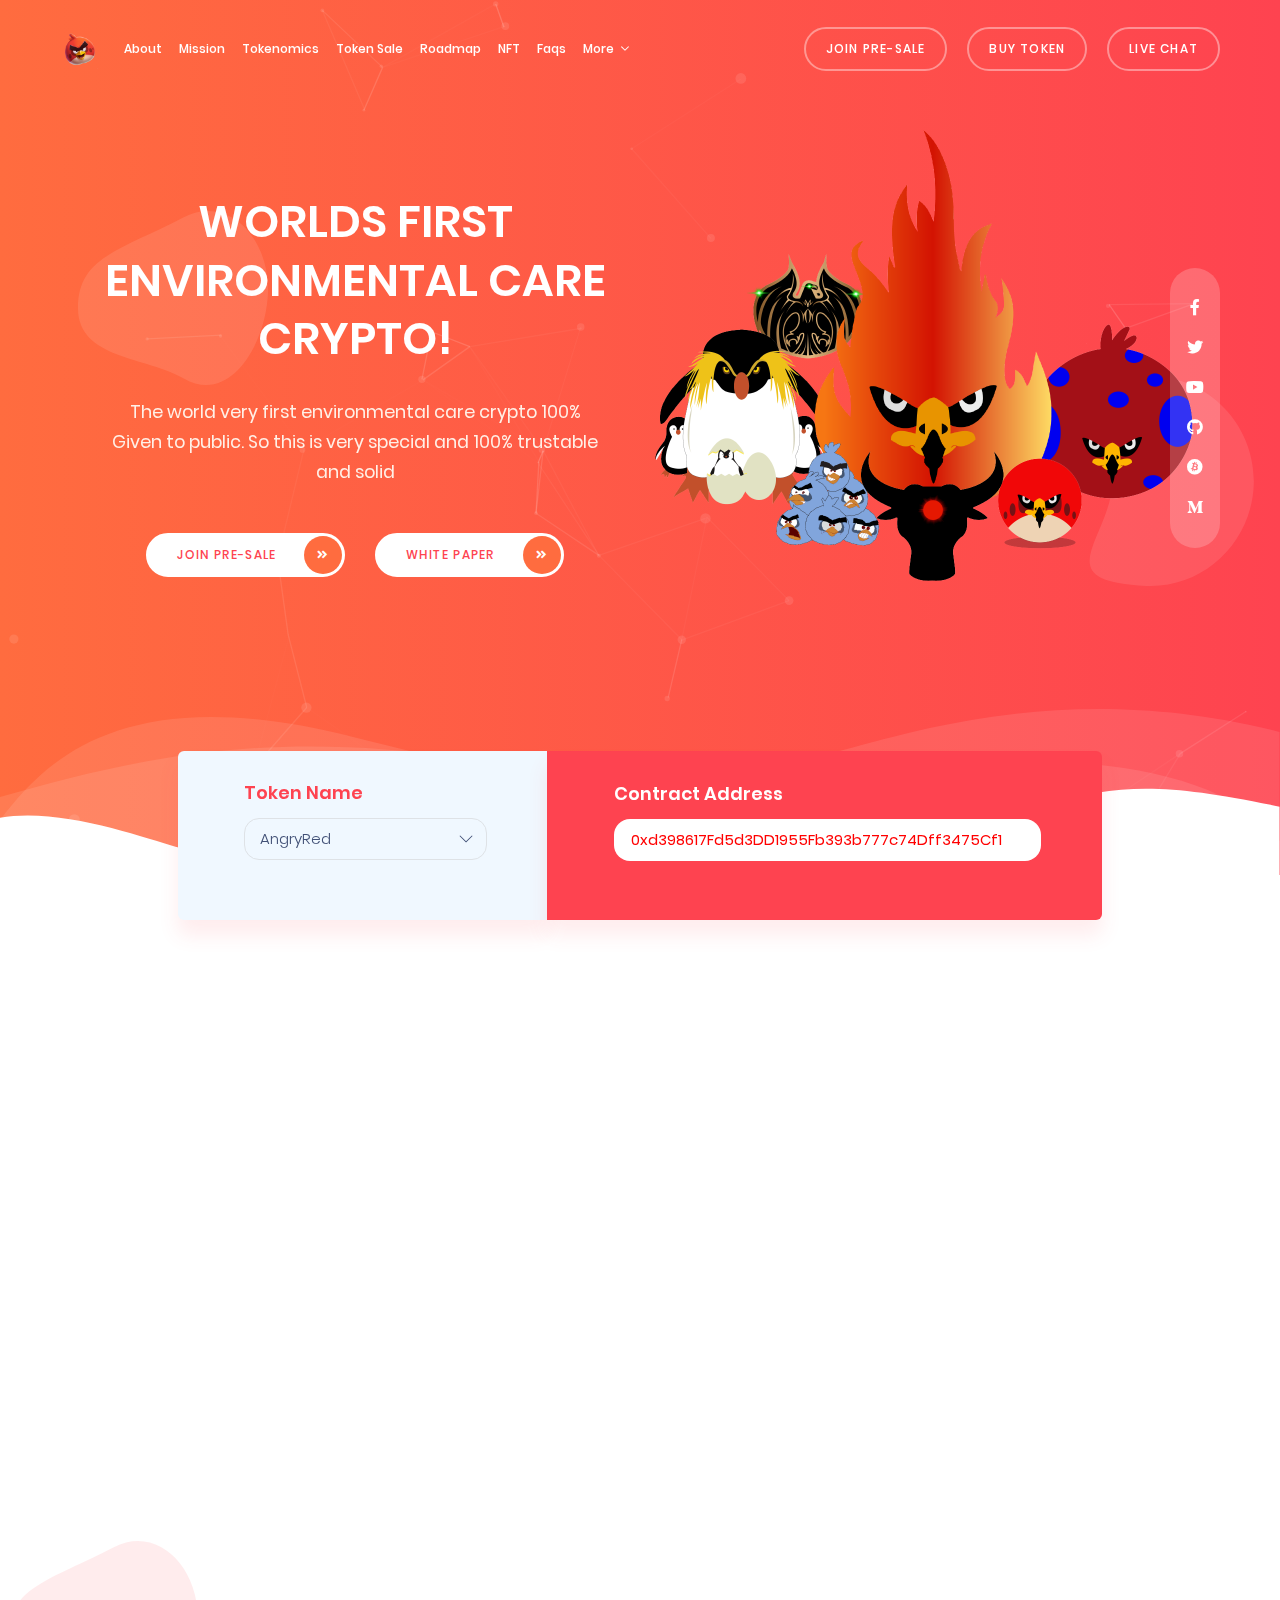
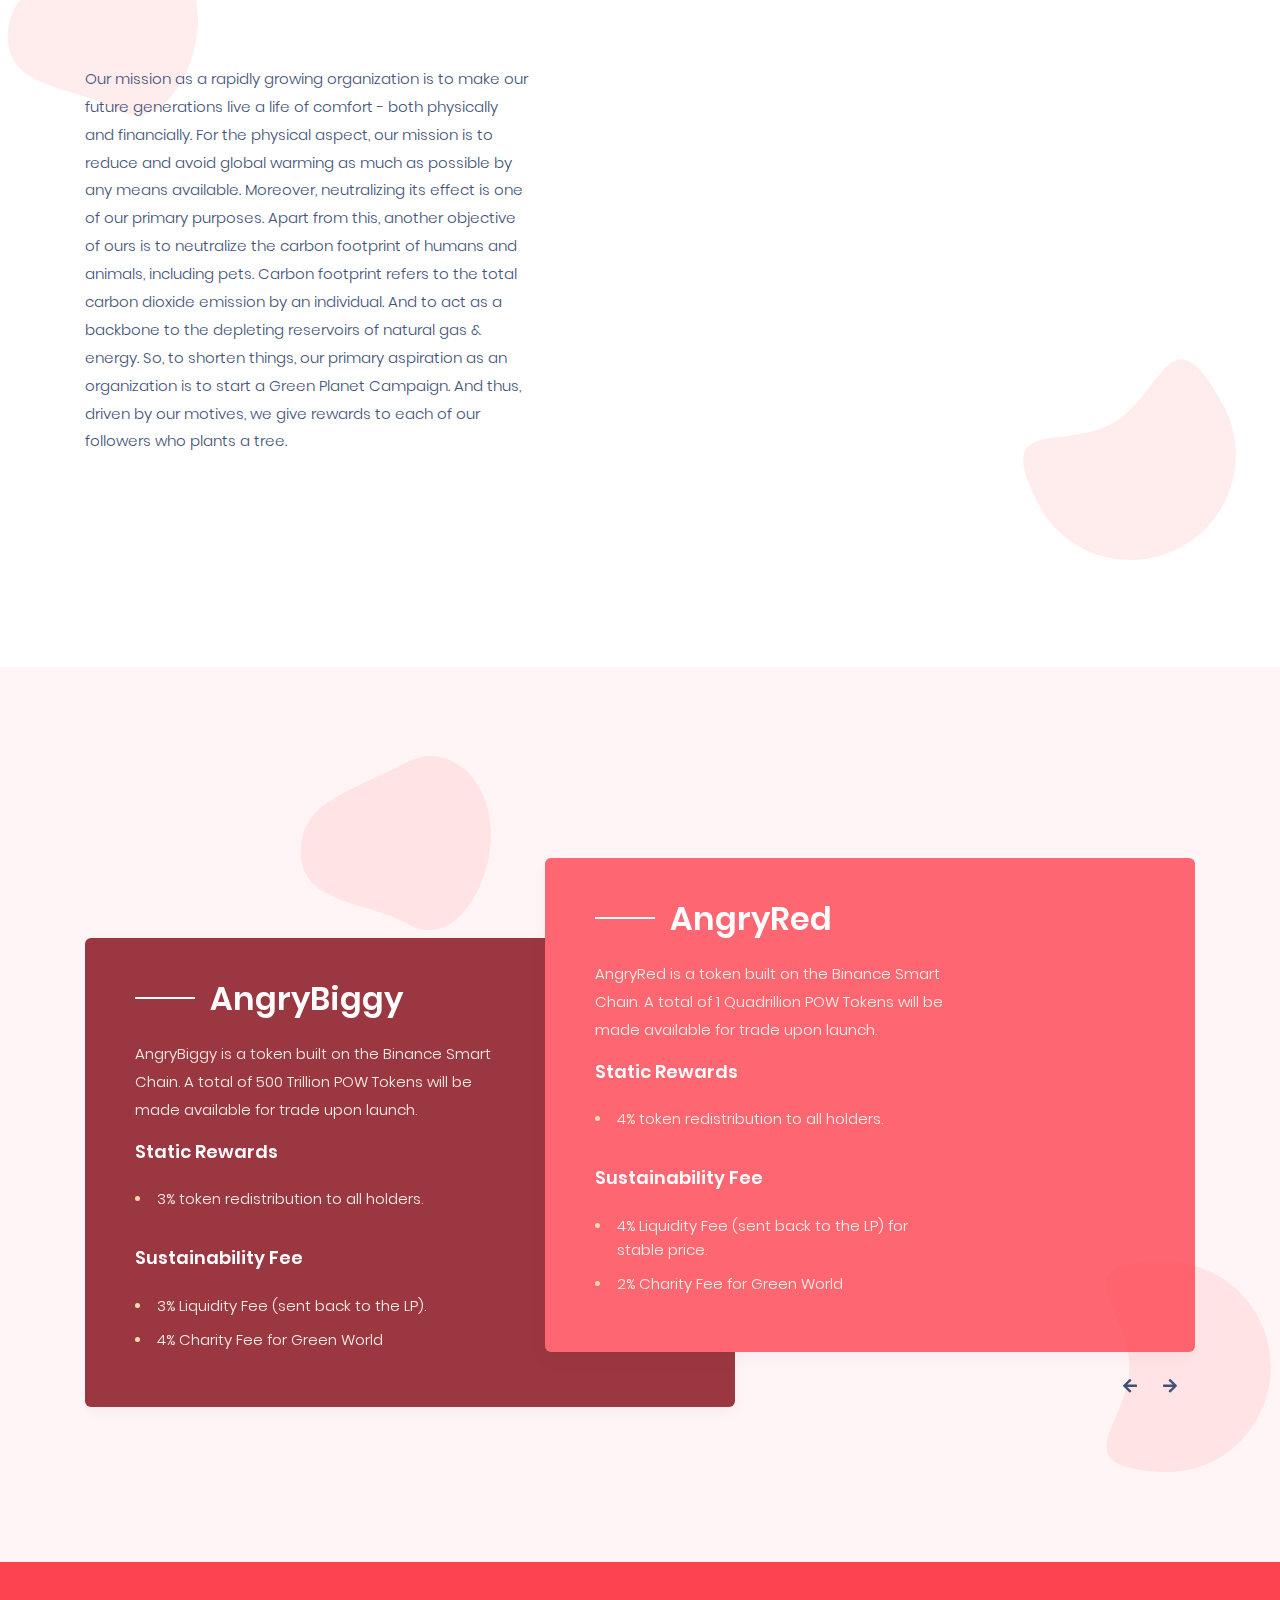
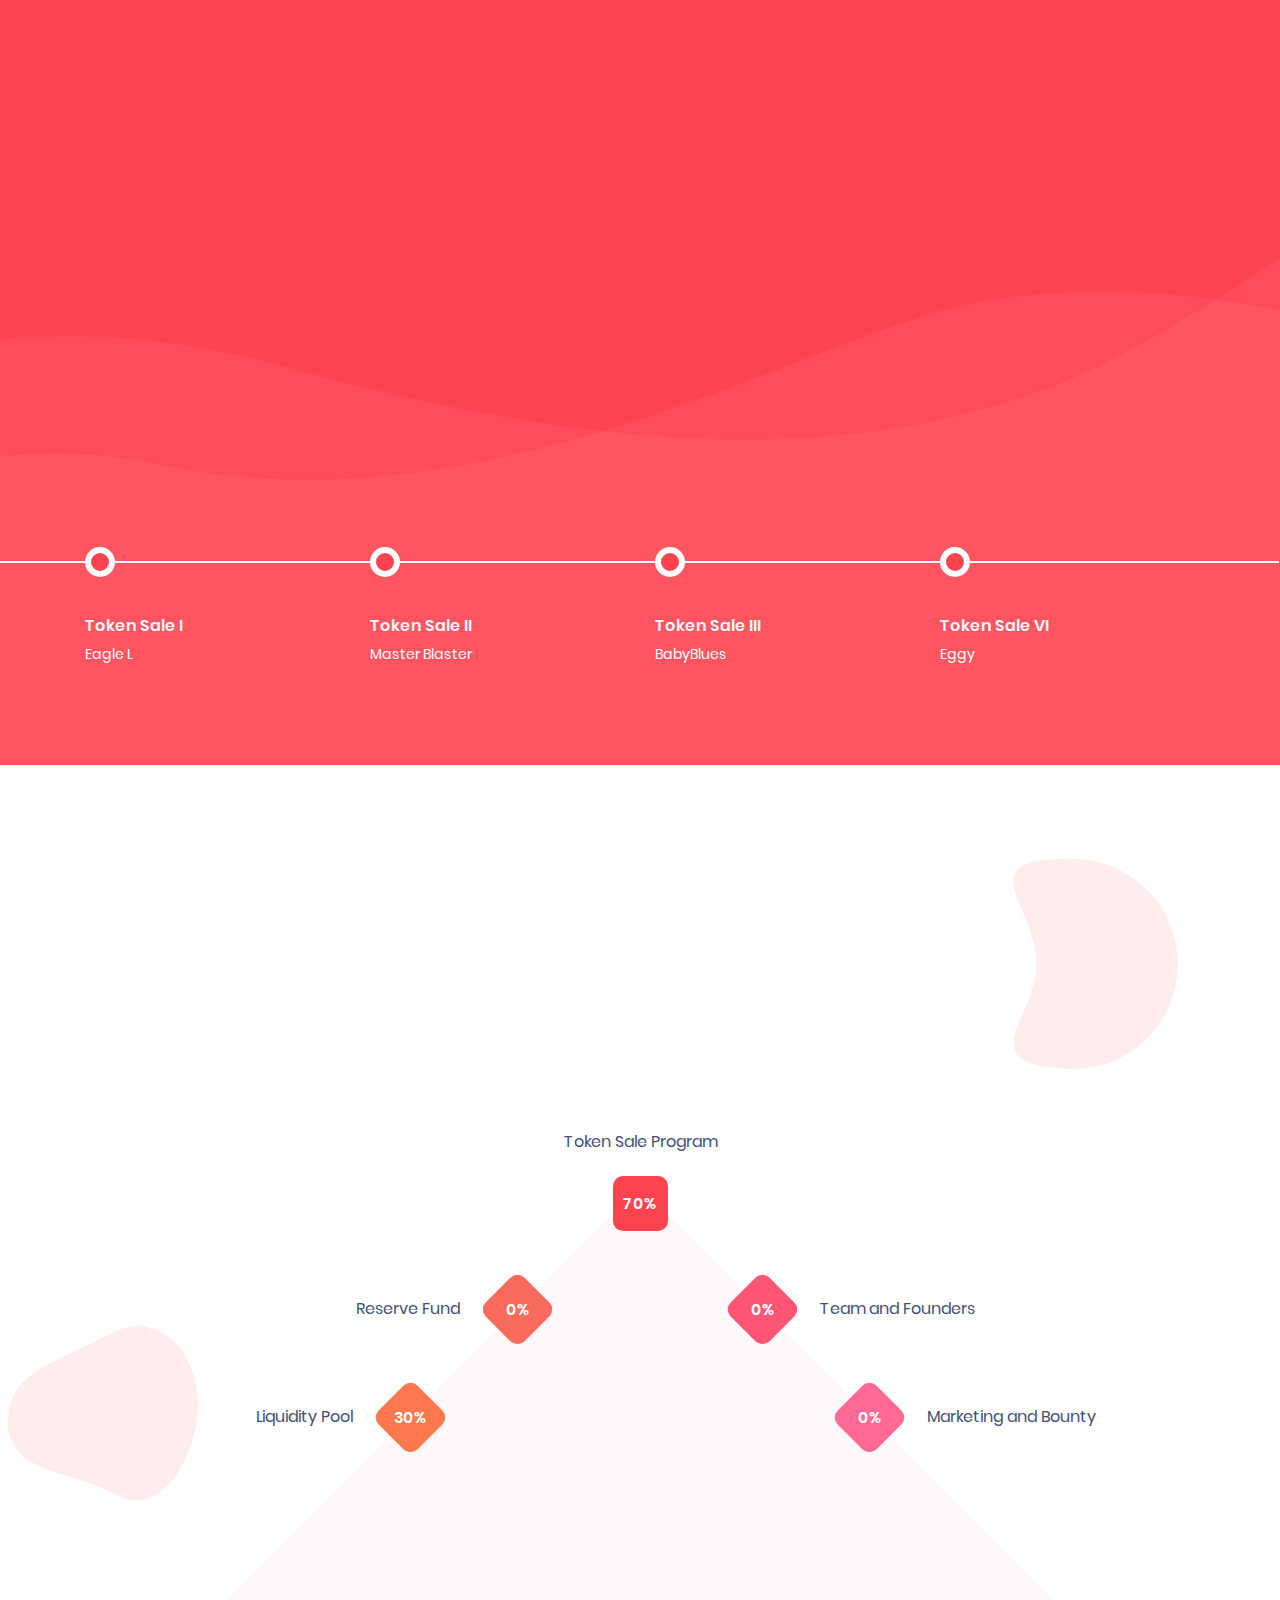
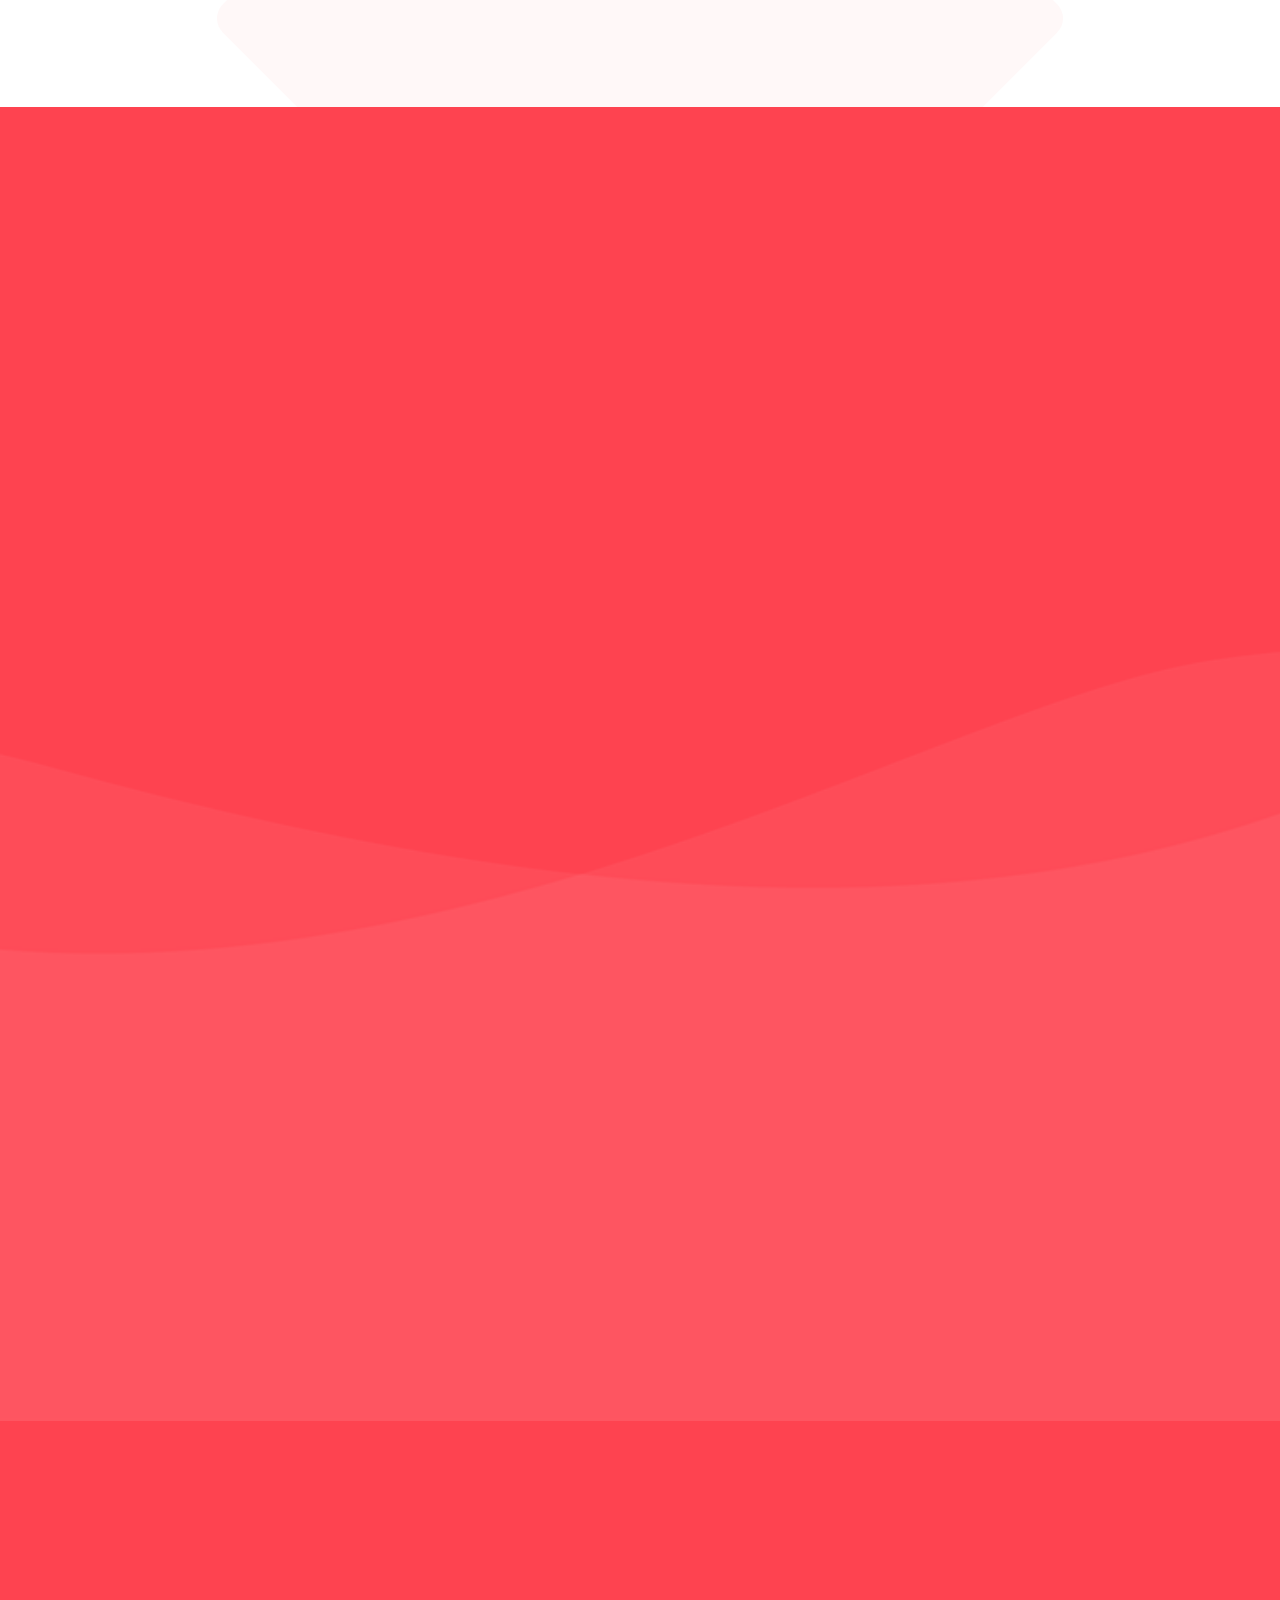
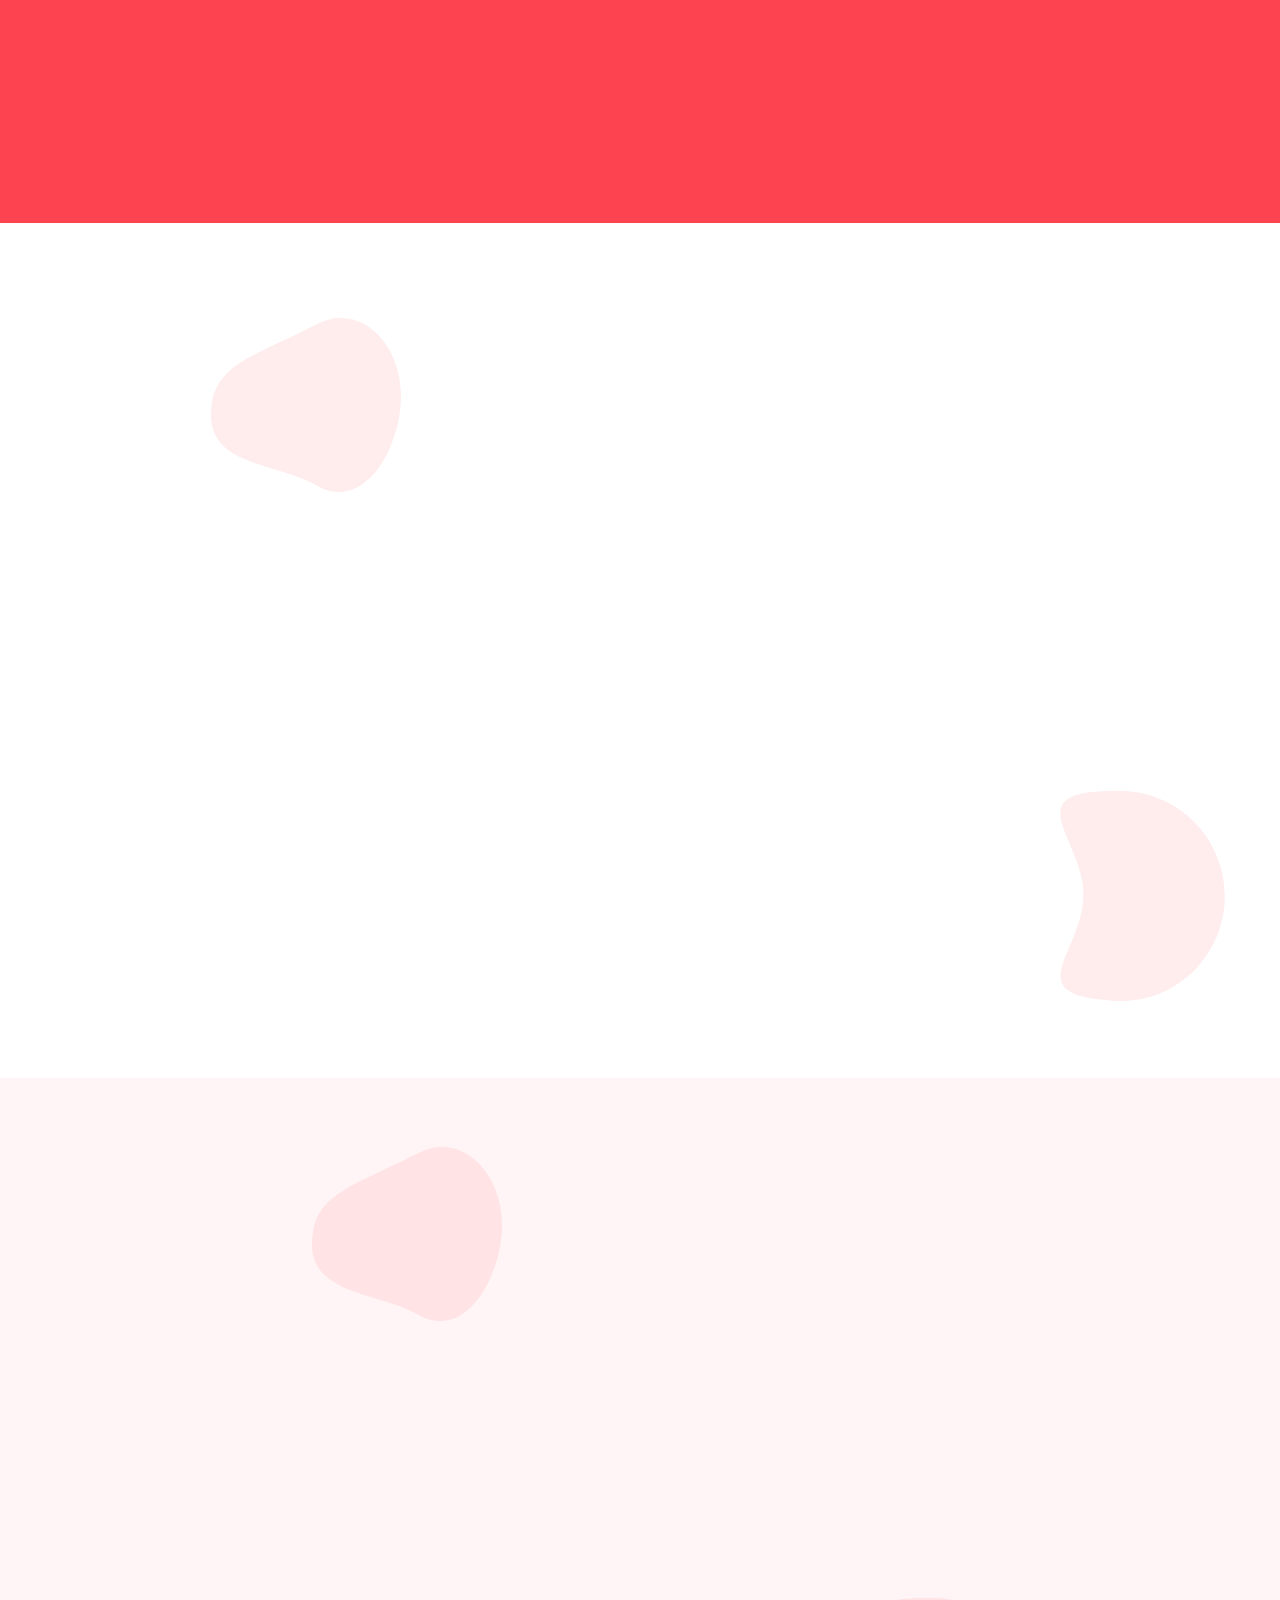
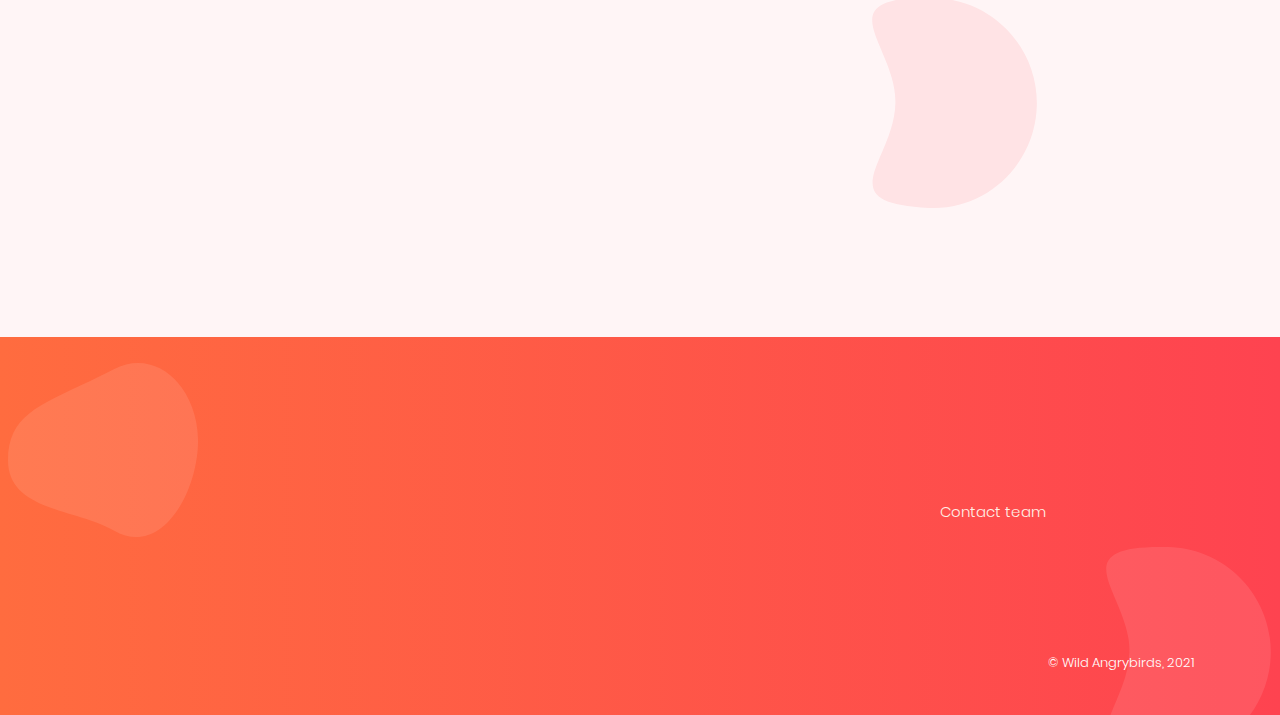
<file: index.html>
<!DOCTYPE html>
<html lang="zxx" class="js">
<head>
	<meta charset="utf-8">
<meta name="author" content="Softnio">
<meta name="viewport" content="width=device-width, initial-scale=1, shrink-to-fit=no">
<meta name="description" content="">
<!-- Fav Icon  -->
<link rel="shortcut icon" href="assets/images/redrobinicon1.png">
<!-- Site Title  -->
<title>Wild Angry Birds</title>
<!-- Bundle and Base CSS -->
<link rel="stylesheet" href="assets/css/vendor.bundle.css?ver=1930">
<link rel="stylesheet" href="assets/css/style-zinnia.css?ver=1930" id="changeTheme">
<!-- Extra CSS -->
<link rel="stylesheet" href="assets/css/theme.css?ver=1930">




</head>
    


    <body class="nk-body body-wider mode-onepage">

	<div class="nk-wrap">
		<header class="nk-header page-header is-transparent is-sticky is-shrink" id="header">
		    <!-- Header @s -->
            <div class="header-main">
                <div class="header-container header-container-s1">
                    <div class="header-wrap">
                        <!-- Logo @s -->
                        <div class="header-logo logo animated" data-animate="fadeInDown" data-delay=".65">
                            <a href="#" class="logo-link">
                                <img class="logo-dark" src="assets/images/redrobinicon1.png" srcset="images/logo2x.png 2x" alt="logo">
                                <img class="logo-light" src="assets/images/redrobinicon1.png" srcset="images/logo-full-white2x.png 2x" alt="logo">
                            </a>
                        </div>

                        <!-- Menu Toogle @s -->
                        <div class="header-nav-toggle">
                            <a href="#" class="navbar-toggle" data-menu-toggle="header-menu">
                                <div class="toggle-line">
                                    <span></span>
                                </div>
                            </a>

                        </div>

                        <!-- Menu @s -->
                        <div class="header-navbar header-navbar-s1">
                            <nav class="header-menu justify-content-between" id="header-menu">
                                <ul class="menu animated remove-animation" data-animate="fadeInDown" data-delay=".75">
                                    <li class="menu-item"><a class="menu-link nav-link" href="#about">About</a></li>
                                    <li class="menu-item"><a class="menu-link nav-link" href="#why">Mission</a></li>
                                    <li class="menu-item"><a class="menu-link nav-link" href="#benifits">Tokenomics</a></li>
                                    <li class="menu-item"><a class="menu-link nav-link" href="#tokensale">Token Sale</a></li>
                                    <li class="menu-item"><a class="menu-link nav-link" href="#roadmap">Roadmap</a></li>
                                    <li class="menu-item"><a class="menu-link nav-link" href="nft.html">NFT</a></li>
                                    <!-- <li class="menu-item"><a class="menu-link nav-link" href="#team">Team</a></li> -->
                                    <li class="menu-item"><a class="menu-link nav-link" href="#faqs">Faqs</a></li>
<!--                                    <li class="menu-item"><a class="menu-link nav-link" href="#contact">Contact</a></li>-->
                                    <li class="menu-item has-sub">
                                        <a class="menu-link nav-link menu-toggle" href="#">More</a>
                                        <ul class="menu-sub menu-drop">
                                            <li class="menu-item"><a class="menu-link nav-link" href="#partners">Partners</a></li>
                                            <li class="menu-item"><a class="menu-link nav-link" href="#contact">Contact</a></li>
                                        </ul>
                                    </li>
                                </ul>
                                <ul class="menu-btns align-items-center animated remove-animation" data-animate="fadeInDown" data-delay=".85">
                                    <!-- <li class="language-switcher language-switcher-s1 toggle-wrap">
                                        <a class="toggle-tigger" href="#">English</a>
                                        <ul class="toggle-class toggle-drop toggle-drop-left drop-list drop-list-sm">
                                            <li><a href="#">French</a></li>
                                            <li><a href="#">Chinese</a></li>
                                            <li><a href="#">Hindi</a></li>
                                        </ul>
                                    </li> -->
                                    <li><a href="https://dxsale.app/app/v3/defipresale?saleID=1479&chain=BSC"  target="_blank" class="btn btn-md btn-round btn-outline btn-auto btn-primary"><span>Join Pre-sale</span></a></li>
                                    <li><a href="https://pancakeswap.finance/swap"  target="_blank" class="btn btn-md btn-round btn-outline btn-auto btn-primary"><span>Buy Token</span></a></li>
                                    <li><a href="https://poocoin.app/tokens/0xd398617fd5d3dd1955fb393b777c74dff3475cf1"  target="_blank" class="btn btn-md btn-round btn-outline btn-auto btn-primary"><span>Live Chat</span></a></li>
                                </ul>
                            </nav>
                        </div><!-- .header-navbar @e -->
                    </div>                                                
                </div>
            </div><!-- .header-main @e -->

			<!-- Banner @s -->
            <div class="header-banner bg-theme-grad-alt">
                <div class="nk-banner">
                    <div class="banner banner-fs banner-single banner-with-token-box-s1">
                        <div class="ui-shape ui-shape-header ui-shape-light"></div>
                        <div class="banner-wrap">
                            <div class="container">
                                <div class="row align-items-center justify-content-center">
                                    <div class="col-sm-6 col-md-6 col-xl-6">
                                        <div class="banner-caption tc-light text-center">
                                            <div class="cpn-title animated" data-animate="fadeInUp" data-delay="1.25">
                                                <h1 class="title title-xl-s2 title-semibold">WORLDS FIRST ENVIRONMENTAL CARE CRYPTO!</h1>
                                            </div>
                                            <div class="cpn-text cpn-text-center">
                                                <p class="lead animated" data-animate="fadeInUp" data-delay="1.35"> The world very first environmental care crypto 100% Given to public. So this is very special and 100% trustable and solid</p>
                                            </div>
                                            <div class="cpn-btns">
                                                <ul class="btn-grp justify-content-center animated" data-animate="fadeInUp" data-delay="1.45">
                                                    <li><a href="https://dxsale.app/app/v3/defipresale?saleID=1479&chain=BSC"  target="_blank" class="btn btn-md btn-round btn-with-icon btn-light">
                                                        <span>Join Pre-Sale</span> 
                                                        <em class="icon fas fa-angle-double-right"></em>
                                                    </a></li>
                                                    <li><a href="./whitepaper.pdf"  target="_blank" class="btn btn-md btn-round btn-with-icon btn-light">
                                                        <span>White Paper</span> 
                                                        <em class="icon fas fa-angle-double-right"></em>
                                                    </a></li>
                                                </ul>
                                            </div>
                                        </div>
                                    </div><!-- .col -->
                                    <div class="col-sm-6 col-md-6 col-xl-6">
                                        <img src="assets/images/image00001.png" />
                                    </div>
                                </div><!-- .row -->
                            </div>
                            <div class="banner-social-wrap text-center animated" data-animate="fadeIn" data-delay="1.55">
                                <ul class="banner-social banner-social-vertical">
                                    <li><a href="#"><em class="fab fa-facebook-f"></em></a></li>
                                    <li><a href="#"><em class="fab fa-twitter"></em></a></li>
                                    <li><a href="#"><em class="fab fa-youtube"></em></a></li>
                                    <li><a href="#"><em class="fab fa-github"></em></a></li>
                                    <li><a href="#"><em class="fab fa-bitcoin"></em></a></li>
                                    <li><a href="#"><em class="fab fa-medium-m"></em></a></li>
                                </ul>
                            </div>
                        </div>
                    </div>
                    <div class="nk-ovm mask-b mask-contain-bottom"></div>
                </div><!-- .nk-banner -->
                <div class="token-box token-box-s1 animated" data-animate="fadeInUp" data-delay="1.65">
                    <div class="container">
                        <div class="row no-gutters justify-content-center">
                            <div class="col-xl-4 col-md-5">
                                <div class="token-countdown-wrapper split split-left split-md-left" style="background: aliceblue;">
                                    <h5 class="title-sm">Token Name</h5>
                                    <div class="field-item">
                                        <div class="field-wrap">
                                            <select name="option2" id="option2" class="select" style="background: white;color: red;" data-select2-theme="bordered" required>
                                                <option value="option_a">AngryRed</option>
                                                <option value="option_b">AngryBiggy</option>
                                            </select>
                                        </div>
                                    </div>
                                    <!-- <div class="progress-bar progress-bar-s1">
                                        <select name="option2" id="option2" class="form-select" data-select2-theme="bordered" style="font-size: 15px;outline: none;border: none; color: red;margin-left: 9px;" required>
                                            <option value="option_a">AngryRed</option>
                                            <option value="option_b">AngryBiggy</option>
                                        </select>
                                    </div> -->
                                    <div class="countdown-small countdown-s3 countdown" data-date="2021/08/10" data-day-text="D" data-hour-text="H" data-min-text="M" data-sec-text="S"></div>
                                </div>
                            </div><!-- .col  -->
                            <div class="col-xl-6 col-md-7">
                                <div class="token-status token-status-s1 bg-theme tc-light text-left split split-right split-md-right">
                                    <h5 class="title-sm">Contract Address</h5>
                                    <div class="progress-bar progress-bar-s1">
                                        <!-- <div class="progress-percent progress-percent-s1 bg-theme-grad-alt" data-percent="30"></div> -->
                                        <input type="text" id="inputtokenaddress" value="0xd398617Fd5d3DD1955Fb393b777c74Dff3475Cf1" style="font-size: 15px;outline: none;border: none; color: red;margin-left: 9px;" />
                                    </div>
                                    <!-- <div class="progress-points"><span>15k Sold</span> <span>75k Sold</span></div> -->
                                </div>
                            </div><!-- .col  -->
                        </div><!-- .row  -->
                    </div><!-- .container  -->
                </div>
                
                <!-- Place Particle Js -->
				<div id="particles-bg" class="particles-container particles-bg"></div>
            </div>
            <div class="gap-5x"></div>
            <div class="gap-10x d-md-none"></div>
            <div class="gap-5x d-sm-none"></div>
			<!-- .header-banner @e -->            
		</header>
        <main class="nk-pages">
            <section class="section bg-white pb-0 ov-h" id="about">
                <div class="container">
                    <!-- Block @s -->
                    <div class="nk-block nk-block-about text-center">
                        <div class="row justify-content-center gutter-vr-30px">
                            <div class="col-lg-10">
                                <div class="section-head section-head-about">
                                    <h2 class="title fw-6 animated" data-animate="fadeInUp" data-delay=".1">About Wild Angrybirds</h2>
                                    <p class="fw-4 tc-dark animated" data-animate="fadeInUp" data-delay=".2">Wild Angry Birds is the world's very first environmental care crypto 100% given to the public. Its high security and efficient transaction make it very special and totally trustworthy. It is a new & improved, advanced cryptocurrency where 100% of all the coins created circulate within its network. And, the presale of its coins brings with it its reward.
                                        Wild Angry Birds is a government registered organization looking to do some wildlife charity work for the world. It aims to minimalize global warming and pave the way for the prosperity of the upcoming generation. All of its policies directly correlate to the betterment of mother earth. 
                                        The owners of Wild Angry Birds, though anonymous, play no hide and seek with their network. Nor do they have any under-the-table dealings. They, and thus the company itself, are trustworthy and reliable.  </p>
                                </div>
                            </div><!-- .col -->
                            <div class="col-lg-8">
                                <div class="nk-block-video tc-light animated" data-animate="fadeInUp" data-delay=".3">
                                    <!-- <img src="images/video/c.png" alt=""> -->
                                    <a href="https://youtu.be/18eH09GWmmA" class="nk-block-video-play video-popup btn-play btn-play-s3">
                                    <svg class="btn-play-icon-s2" viewBox="0 0 24 34"><path fill-rule="evenodd" d="M0.212,32.552 C0.427,32.851 0.769,33.010 1.117,33.010 C1.337,33.010 1.559,32.947 1.752,32.814 L23.521,17.879 C23.816,17.678 23.991,17.350 23.991,16.998 C23.991,16.646 23.816,16.319 23.521,16.115 L1.752,1.181 C1.415,0.950 0.972,0.922 0.606,1.107 C0.240,1.292 0.010,1.661 0.010,2.064 L0.010,22.480 C0.010,23.076 0.506,23.558 1.116,23.558 C1.727,23.558 2.222,23.076 2.222,22.480 L2.222,4.142 L20.963,16.998 L0.479,31.049 C-0.020,31.393 -0.140,32.066 0.212,32.552 Z"/></svg>
                                    </a>
                                </div>
                            </div><!-- .col -->
                        </div><!-- .row -->
                    </div><!-- .block @e -->
                </div>
            </section>
            <!-- // -->
            <section class="section bg-white" id="why">
                <div class="ui-shape ui-shape-s1"></div>
                <div class="container">
                    <!-- Block @s -->
                    <div class="nk-block nk-block-about">
                        <div class="row align-items-center gutter-vr-30px">
                            <div class="col-lg-5 text-center text-lg-left">
                                <div class="nk-block-text">
                                    <h2 class="title title-semibold animated" data-animate="fadeInUp" data-delay=".1">Our mission</h2>
                                    <p>Our mission as a rapidly growing organization is to make our future generations live a life of comfort - both physically and financially. For the physical aspect, our mission is to reduce and avoid global warming as much as possible by any means available. Moreover, neutralizing its effect is one of our primary purposes. 
                                        Apart from this, another objective of ours is to neutralize the carbon footprint of humans and animals, including pets. Carbon footprint refers to the total carbon dioxide emission by an individual. And to act as a backbone to the depleting reservoirs of natural gas & energy. So, to shorten things, our primary aspiration as an organization is to start a Green Planet Campaign. And thus, driven by our motives, we give rewards to each of our followers who plants a tree.</p>
                                    <!-- <ul class="list list-dot">
                                        <li>Neutralise the  carbon footprint of human and animals including pets.</li>
                                        <li>Avoid Global warming & take a part and everything.</li>
                                        <li>Green planet campaign.</li>
                                        <li>Plant a tree plants and get reward .</li>
                                        <li>Focus and prepare the next eco friendly generation encourage and contribute towards the schools worldwide.</li>
                                        <li>Freedom for wild life & Birds.</li>
                                        <li>Being a back bone of natural gas&energy.</li>
                                    </ul> -->
                                </div>
                            </div><!-- .col -->
                            <div class="col-lg-7">
                                <div class="nk-block-img nk-block-img-s2 text-center text-lg-left animated" data-animate="fadeInUp" data-delay=".5">
                                    <img src="assets/images/environment-care.png" alt="">
                                </div>
                            </div><!-- .col -->
                        </div><!-- .row -->
                    </div><!-- .block @e -->
                </div>
            </section>
            <!-- // -->
            <section class="section bg-light-alt" id="benifits">
                <div class="ui-shape ui-shape-s2"></div>
                <div class="container">
                    <div class="section-head section-head-s8 wide-auto-sm text-center">
                        <h2 class="title title-semibold animated" data-animate="fadeInUp" data-delay=".1">ICO tokonomics</h2>
                    </div><!-- .nk-block @e -->
                    <!-- Block @s -->
                    <div class="nk-block mgt-m30">
                        <div class="feature-carousel-s1 has-carousel has-carousel-overlap carousel-nav-center carousel-nav-s1 owl-carousel" data-items="1" data-navs="true" data-loop="true" data-animate-out="fadeOut">
                            <div class="feature">
                                <div class="row no-gutters">
                                    <div class="col-md-6 col-sm-12 animate-left delay-5ms">
                                        <div class="feature-s10 feature-s10-left round bg-maroon tc-light">
                                            <h2 class="title title-bold title-s1">AngryBiggy</h2>
                                            
                                            <p>AngryBiggy is a token built on the Binance Smart Chain. A total of 500 Trillion POW Tokens will be made available for trade upon launch.</p>
                                            <h5 class="title-sm">Static Rewards</h5>
                                            <ul class="list list-dot list-dot-s2">
                                                <li>3% token redistribution to all holders.</li>
                                            </ul>
                                            </br>
                                            <h5 class="title-sm">Sustainability Fee</h5>
                                            <ul class="list list-dot list-dot-s2">
                                                <li>3% Liquidity Fee (sent back to the LP).</li>
                                                <li>4% Charity Fee for Green World</li>
                                            </ul>
                                        </div>
                                    </div><!-- .col -->
                                    <div class="col-md-6 col-sm-12 animate-right delay-7ms">
                                        <div class="feature-s10 feature-s10-right round bg-theme tc-light">
                                            <h2 class="title title-bold title-s1">AngryRed</h2>
                                            <p>AngryRed is a token built on the Binance Smart Chain. A total of 1 Quadrillion POW Tokens will be made available for trade upon launch.</p>
                                            <h5 class="title-sm">Static Rewards</h5>
                                            <ul class="list list-dot list-dot-s2">
                                                <li>4% token redistribution to all holders.</li>
                                            </ul>
                                            </br>
                                            <h5 class="title-sm">Sustainability Fee</h5>
                                            <ul class="list list-dot list-dot-s2">
                                                <li>4% Liquidity Fee (sent back to the LP) for stable price.</li>
                                                <li>2% Charity Fee for Green World</li>
                                            </ul>
                                        </div>
                                    </div><!-- .col -->
                                </div><!-- .row -->
                            </div>
                            <div class="feature">
                                <div class="row no-gutters">
                                    <div class="col-md-6 col-sm-12 animate-left delay-5ms">
                                        <div class="feature-s10 feature-s10-left round bg-darkblack tc-light">
                                            <h2 class="title title-bold title-s1">AngryBlaster</h2>
                                            
                                            <p>AngryBlaster is a token built on the Binance Smart Chain. A total of 500 Trillion POW Tokens will be made available for trade upon launch.</p>
                                            <h5 class="title-sm">Static Rewards</h5>
                                            <ul class="list list-dot list-dot-s2">
                                                <li>3% token redistribution to all holders.</li>
                                            </ul>
                                            </br>
                                            <h5 class="title-sm">Sustainability Fee</h5>
                                            <ul class="list list-dot list-dot-s2">
                                                <li>3% Liquidity Fee (sent back to the LP).</li>
                                                <li>2% Charity Fee for Green World</li>
                                            </ul>
                                        </div>
                                    </div><!-- .col -->
                                    <div class="col-md-6 col-sm-12 animate-right delay-7ms">
                                        <div class="feature-s10 feature-s10-right round bg-white">
                                            <h2 class="title title-bold title-s1">AngryMama</h2>
                                            <p>AngryMama is a token built on the Binance Smart Chain. A total of 1 Quadrillion POW Tokens will be made available for trade upon launch.</p>
                                            <h5 class="title-sm">Static Rewards</h5>
                                            <ul class="list list-dot list-dot-s2">
                                                <li>8% token redistribution to all holders.</li>
                                            </ul>
                                            </br>
                                            <h5 class="title-sm">Sustainability Fee</h5>
                                            <ul class="list list-dot list-dot-s2">
                                                <li>1% Liquidity Fee (sent back to the LP) for stable price.</li>
                                                <li>1% Charity Fee for Green World</li>
                                            </ul>
                                        </div>
                                    </div><!-- .col -->
                                </div><!-- .row -->
                            </div>
                            <div class="feature">
                                <div class="row no-gutters">
                                    <div class="col-md-6 col-sm-12 animate-left delay-5ms">
                                        <div class="feature-s10 feature-s10-left round bg-yellow tc-blue">
                                            <h2 class="title title-bold title-s1">AngryEagle</h2>
                                            
                                            <p>AngryEagle is a token built on the Binance Smart Chain. A total of 500 Trillion POW Tokens will be made available for trade upon launch.</p>
                                            <h5 class="title-sm">Static Rewards</h5>
                                            <ul class="list list-dot list-dot-s2">
                                                <li>2% token redistribution to all holders.</li>
                                            </ul>
                                            </br>
                                            <h5 class="title-sm">Sustainability Fee</h5>
                                            <ul class="list list-dot list-dot-s2">
                                                <li>2% Liquidity Fee (sent back to the LP).</li>
                                                <li>1% Charity Fee for Green World</li>
                                            </ul>
                                        </div>
                                    </div><!-- .col -->
                                    <div class="col-md-6 col-sm-12 animate-right delay-7ms">
                                        <div class="feature-s10 feature-s10-right round bg-blue tc-light">
                                            <h2 class="title title-bold title-s1">AngryBlue</h2>
                                            <p>AngryBlue is a token built on the Binance Smart Chain. A total of 1 Quadrillion POW Tokens will be made available for trade upon launch.</p>
                                            <h5 class="title-sm">Static Rewards</h5>
                                            <ul class="list list-dot list-dot-s2">
                                                <li>3% token redistribution to all holders.</li>
                                            </ul>
                                            </br>
                                            <h5 class="title-sm">Sustainability Fee</h5>
                                            <ul class="list list-dot list-dot-s2">
                                                <li>1% Liquidity Fee (sent back to the LP) for stable price.</li>
                                                <li>1% Charity Fee for Green World</li>
                                            </ul>
                                        </div>
                                    </div><!-- .col -->
                                </div><!-- .row -->
                            </div>
                        </div>
                    </div><!-- .block @s -->
                   
                </div>
            </section>
            <!-- // -->
            <section class="bg-theme section tc-light ov-h" id="tokensale">
                <!-- Block @s -->
                <div class="nk-block nk-block-token mgb-m30">
                    <div class="section-head text-center wide-auto">
                        <h4 class="title title-semibold animated" data-animate="fadeInUp" data-delay=".1">ICO Tokens Details</h4>
                    </div>
                    <div class="tokdis-list">
                        <div class="container">
                            <div class="row text-center text-lg-left">
                                <div class="col-md">
                                    <div class="animated" data-animate="fadeInUp" data-delay=".2">
                                        <h4>AngryRed</h4>
                                    </div>
                                </div><!-- .col -->
                                <div class="col-md">
                                    <div class="tokdis-item animated" data-animate="fadeInUp" data-delay=".2">
                                        <span>Tokens Offered</span>
                                        <h5>1 quad</h5>
                                    </div>
                                </div><!-- .col -->
                                <div class="col-md">
                                    <div class="tokdis-item animated" data-animate="fadeInUp" data-delay=".3">
                                        <span>Soft Cap (Public ICO)</span>
                                        <h5>1000BNB</h5>
                                    </div>
                                </div><!-- .col -->
                                <div class="col-md">
                                    <div class="tokdis-item animated" data-animate="fadeInUp" data-delay=".4">
                                        <span>Hard Cap</span>
                                        <h5>2000BNB</h5>
                                    </div>
                                </div><!-- .col -->
                                <div class="col-lg-4">
                                    <div class="tokdis-item animated" data-animate="fadeInUp" data-delay=".5">
                                        <span>Tokens Distributed</span>
                                        <h5>30 days after token sale ends</h5>
                                    </div>
                                </div><!-- .col -->
                            </div><!-- .row -->
                        </div>
                    </div>
                    <div class="tokdis-list">
                        <div class="container">
                            <div class="row text-center text-lg-left">
                                <div class="col-md">
                                    <div class="animated" data-animate="fadeInUp" data-delay=".2">
                                        <h4>AngryBiggy</h4>
                                    </div>
                                </div><!-- .col -->
                                <div class="col-md">
                                    <div class="tokdis-item animated" data-animate="fadeInUp" data-delay=".2">
                                        <span>Tokens Offered</span>
                                        <h5>500T</h5>
                                    </div>
                                </div><!-- .col -->
                                <div class="col-md">
                                    <div class="tokdis-item animated" data-animate="fadeInUp" data-delay=".3">
                                        <span>Soft Cap (Public ICO)</span>
                                        <h5>500BNB</h5>
                                    </div>
                                </div><!-- .col -->
                                <div class="col-md">
                                    <div class="tokdis-item animated" data-animate="fadeInUp" data-delay=".4">
                                        <span>Hard Cap</span>
                                        <h5>1000BNB</h5>
                                    </div>
                                </div><!-- .col -->
                                <div class="col-lg-4">
                                    <div class="tokdis-item animated" data-animate="fadeInUp" data-delay=".5">
                                        <span>Tokens Distributed</span>
                                        <h5>60 days after token sale ends</h5>
                                    </div>
                                </div><!-- .col -->
                            </div><!-- .row -->
                        </div>
                    </div>
                    <div class="toktmln-list">
                        <div class="container">
                            <div class="row">
                                <div class="col-lg">
                                    <div class="toktmln-item animated fadeInUp" data-animate="fadeInUp" data-delay=".6" style="visibility: visible; animation-delay: 0.6s;">
                                        <div>
                                            <span>Token Sale I</span>
                                            <span>Eagle L</span>
                                        </div>
                                        <!-- <img src="assets/images/egg.jpg" /> -->
                                        <!-- <div>
                                            <span>67% Bonus</span>
                                            <span>$0.354344/token</span>
                                        </div> -->
                                    </div>
                                </div><!-- .col -->
                                <div class="col-lg">
                                    <div class="toktmln-item animated fadeInUp" data-animate="fadeInUp" data-delay=".7" style="visibility: visible; animation-delay: 0.7s;">
                                        <div>
                                            <span>Token Sale II</span>
                                            <span>Master Blaster</span>
                                        </div>
                                        <!-- <div>
                                            <span>40% Bonus</span>
                                            <span>$0.354344/token</span>
                                        </div> -->
                                    </div>
                                </div><!-- .col -->
                                <div class="col-lg">
                                    <div class="toktmln-item animated fadeInUp" data-animate="fadeInUp" data-delay=".8" style="visibility: visible; animation-delay: 0.8s;">
                                        <div>
                                            <span>Token Sale III</span>
                                            <span>BabyBlues</span>
                                        </div>
                                        <!-- <div>
                                            <span>20% Bonus</span>
                                            <span>$0.354344/token</span>
                                        </div> -->
                                    </div>
                                </div><!-- .col -->
                                <div class="col-lg">
                                    <div class="toktmln-item animated fadeInUp" data-animate="fadeInUp" data-delay=".9" style="visibility: visible; animation-delay: 0.9s;">
                                        <div>
                                            <span>Token Sale VI</span>
                                            <span>Eggy</span>
                                        </div>
                                        <!-- <div>
                                            <span>50% Bonus</span>
                                            <span>$0.304344/token</span>
                                        </div> -->
                                    </div>
                                </div><!-- .col -->
                            </div><!-- .row -->
                        </div>
                    </div>
                </div><!-- .block @e -->
                <!-- .section-tokensale -->
                <div class="nk-ovm shape-n"></div>
            </section>
            <!-- // -->
            <section class="bg-white ov-h section">
               <div class="ui-shape ui-shape-s3"></div>
                    <!-- Section Head @s -->
                    <div class="section-head text-center wide-auto">
                        <h4 class="title title-semibold animated" data-animate="fadeInUp" data-delay=".1">Token Allocation Forecast</h4>
                    </div><!-- .section-head @e -->
                    <!-- Block @s -->
                    <div class="nk-block nk-block-token">
                        <div class="container">
                            <div class="tab-s1 text-center">
                                <ul class="nav tab-nav-s4 text-center bg-theme-grad animated" data-animate="fadeInUp" data-delay=".2">
                                    <li><a class="active show" data-toggle="tab" href="#tab-dist-1">Distribution </a></li>
                                    <li><a data-toggle="tab" href="#tab-fund-1">AngryRed</a></li>
                                    <li><a data-toggle="tab" href="#tab-fund-2">AngryBiggy</a></li>
                                </ul>
                                <div class="gap-3x d-none d-lg-block"></div>
                                <div class="gap-10x d-none d-lg-block"></div>
                                <div class="tab-content">
                                    <div class="tab-pane fade show animate active" id="tab-dist-1">
                                        <div class="token-alocate-item token-alocate-item-s1 shadow-none mb-0">
                                            <div class="token-alocate-graph token-alocate-graph-s1 animated" data-animate="fadeInUp" data-delay="0.4">
                                                <canvas class="chart-canvas chart-canvas-s1" id="token-alocate-4"></canvas>
                                            </div>
                                            <ul class="chart-data-s1" data-canvas="token-alocate-4" data-canvas-type="doughnut" data-border-color="#F5F6F9">
                                                <li data-color="#fe4350" data-title="Token Sale Program" data-amount="70"></li>
                                                <li data-color="#fb6b5d" data-title="Reserve Fund" data-amount="0"></li>
                                                <li data-color="#ff5676" data-title="Team and Founders" data-amount="0"></li>
                                                <li data-color="#ff774e" data-title="Liquidity Pool" data-amount="30"></li>
                                                <li data-color="#ff6993" data-title="Marketing and Bounty" data-amount="0"></li>
                                            </ul>
                                        </div>
                                    </div><!-- End tab-pane -->
                                    <div class="tab-pane fade animate" id="tab-fund-1">
                                        <div class="token-alocate-item token-alocate-item-s1 shadow-none mb-0">
                                            <div class="token-alocate-graph token-alocate-graph-s1 animated" data-animate="fadeInUp" data-delay="0.4">
                                                <canvas class="chart-canvas chart-canvas-s1" id="token-alocate-5"></canvas>
                                            </div>
                                            <ul class="chart-data-s1" data-canvas="token-alocate-5" data-canvas-type="doughnut" data-border-color="#F5F6F9">
                                                <li data-color="#fe4350" data-title="reward" data-amount="4"></li>
                                                <li data-color="#fb6b5d" data-title="liquidity" data-amount="4"></li>
                                                <li data-color="#ff5676" data-title="charity and development" data-amount="2"></li>
                                                <!-- <li data-color="#ff774e" data-title="Legal & Regulation" data-amount="10"></li>
                                                <li data-color="#ff6993" data-title="Partner/Investor" data-amount="6"></li>
                                                <li data-color="#ff9465" data-title="Operational" data-amount="8"></li>
                                                <li data-color="#fb7fc8" data-title="Contingency" data-amount="4"></li> -->
                                            </ul>
                                        </div>
                                    </div><!-- End tab-pane -->
                                    <div class="tab-pane fade animate" id="tab-fund-2">
                                        <div class="token-alocate-item token-alocate-item-s1 shadow-none mb-0">
                                            <div class="token-alocate-graph token-alocate-graph-s1 animated" data-animate="fadeInUp" data-delay="0.4">
                                                <canvas class="chart-canvas chart-canvas-s1" id="token-alocate-6"></canvas>
                                            </div>
                                            <ul class="chart-data-s1" data-canvas="token-alocate-6" data-canvas-type="doughnut" data-border-color="#F5F6F9">
                                                <li data-color="#fe4350" data-title="reward" data-amount="3"></li>
                                                <li data-color="#fb6b5d" data-title="liquidity" data-amount="3"></li>
                                                <li data-color="#ff5676" data-title="charity and development" data-amount="4"></li>
                                            </ul>
                                        </div>
                                    </div><!-- End tab-pane -->
                                </div>
                            </div>
                        </div>
                    </div><!-- .block @e -->
                    <!-- .section-tokensale -->
            </section>
            <!-- // -->
           
            <section class="section bg-theme tc-light ov-h" id="roadmap">
                <div class="container">
                    <!-- Section Head @s -->
                    <div class="section-head text-center wide-auto-sm">
                        <h4 class="title title-semibold animated" data-animate="fadeInUp" data-delay=".1">Roadmap</h4>
                        <!-- <p class="animated" data-animate="fadeInUp" data-delay=".2">Our team working hardly to make green world. </p> -->
                    </div><!-- .section-head @e -->
                    <!-- Block @s -->
                    <div class="nk-block">
                        <div class="row justify-content-center">
                            <div class="col-xl-12">
                                <div class="roadmap-all mgb-m50 animated" data-animate="fadeInUp" data-delay=".3">
                                    <div class="roadmap-wrap roadmap-wrap-s1 mb-0">
                                    <!-- <div class="roadmap-wrap roadmap-wrap-done roadmap-wrap-s1 mb-0"> -->
                                        <div class="row no-gutters">
                                            <div class="col-lg">
                                                <div class="roadmap roadmap-s1 roadmap-done text-lg-center">
                                                    <div class="roadmap-step roadmap-step-s1">
                                                        <div class="roadmap-head roadmap-head-s1">
                                                            <span class="roadmap-time roadmap-time-s1">Phase 1 Q1</span>
                                                            <span class="roadmap-title roadmap-title-s1">Launch of website</span>
                                                        </div>
                                                        <!-- <ul class="roadmap-step-list roadmap-step-list-s1">
                                                            <li>government registration</li>
                                                            <li>Team Assemble</li>
                                                        </ul> -->
                                                    </div>
                                                </div>
                                            </div><!-- .col -->
                                            <div class="col-lg">
                                                <div class="roadmap roadmap-s1 roadmap-done text-lg-center">
                                                    <div class="roadmap-step roadmap-step-s1">
                                                        <div class="roadmap-head roadmap-head-s1">
                                                            <span class="roadmap-time roadmap-time-s1">Phase 1 Q2</span>
                                                            <span class="roadmap-title roadmap-title-s1">Formation of Crypto Eggs</span>
                                                        </div>
                                                        <!-- <ul class="roadmap-step-list roadmap-step-list-s1">
                                                            <li>Concept Generation</li>
                                                            <li>Proving the concept can work</li>
                                                            <li>Strategic Plan</li>
                                                            <li>White paper conpletion</li>
                                                        </ul> -->
                                                    </div>
                                                </div>
                                            </div><!-- .col -->
                                            <div class="col-lg">
                                                <div class="roadmap roadmap-s1 roadmap-current text-lg-center">
                                                    <div class="roadmap-step roadmap-step-s1">
                                                        <div class="roadmap-head roadmap-head-s1">
                                                            <span class="roadmap-time roadmap-time-s1">Phase 1 Q3</span>
                                                            <span class="roadmap-title roadmap-title-s1">Listing on coin market cap</span>
                                                        </div>
                                                        <!-- <ul class="roadmap-step-list roadmap-step-list-s1">
                                                            <li>Platform design and technical demonstration</li>
                                                            <li>Building the website</li>
                                                        </ul> -->
                                                    </div>
                                                </div>
                                            </div><!-- .col -->
                                            <div class="col-lg">
                                                <div class="roadmap roadmap-s1 text-lg-center">
                                                    <div class="roadmap-step roadmap-step-s1">
                                                        <div class="roadmap-head roadmap-head-s1">
                                                            <span class="roadmap-time roadmap-time-s1">Phase 1 Q4</span>
                                                            <span class="roadmap-title roadmap-title-s1">Frequent charity through crypto success</span>
                                                        </div>
                                                        <!-- <ul class="roadmap-step-list roadmap-step-list-s1">
                                                            <li>Presale on Dxsale</li>
                                                        </ul> -->
                                                    </div>
                                                </div>
                                            </div><!-- .col -->
                                        </div><!-- .row -->
                                    </div>
                                    <div class="roadmap-wrap roadmap-wrap-s1 mb-0">
                                        <div class="row flex-row-reverse no-gutters">
                                            <div class="col-lg">
                                                <div class="roadmap roadmap-s1 text-lg-center">
                                                    <div class="roadmap-step roadmap-step-s1">
                                                        <div class="roadmap-head roadmap-head-s1">
                                                            <span class="roadmap-time roadmap-time-s1">Phase 2 Q1</span>
                                                            <span class="roadmap-title roadmap-title-s1">Further marketing to increase the popularity</span>
                                                        </div>
                                                        <!-- <ul class="roadmap-step-list roadmap-step-list-s1">
                                                            <li></li>
                                                        </ul> -->
                                                    </div>
                                                </div>
                                            </div><!-- .col -->
                                            <div class="col-lg">
                                                <div class="roadmap roadmap-s1 text-lg-center">
                                                    <div class="roadmap-step roadmap-step-s1">
                                                        <div class="roadmap-head roadmap-head-s1">
                                                            <span class="roadmap-time roadmap-time-s1">Phase 2 Q2</span>
                                                            <span class="roadmap-title roadmap-title-s1">Develop and launch upcoming Eagle L, Master Blaster, BabyBlues, and Eggy</span>
                                                        </div>
                                                        <!-- <ul class="roadmap-step-list roadmap-step-list-s1">
                                                            <li></li>
                                                        </ul> -->
                                                    </div>
                                                </div>
                                            </div><!-- .col -->
                                            <div class="col-lg">
                                                <div class="roadmap roadmap-s1 text-lg-center">
                                                    <div class="roadmap-step roadmap-step-s1">
                                                        <div class="roadmap-head roadmap-head-s1">
                                                            <span class="roadmap-time roadmap-time-s1">Phase 2 Q3</span>
                                                            <span class="roadmap-title roadmap-title-s1">Gain and increase Telegram members and egg holders (125,000)</span>
                                                        </div>
                                                        <!-- <ul class="roadmap-step-list roadmap-step-list-s1">
                                                            <li>Minting NFT</li>
                                                            <li>Trading with our tokens</li>
                                                        </ul> -->
                                                    </div>
                                                </div>
                                            </div><!-- .col -->
                                        </div><!-- .row -->
                                    </div>
                                    <div class="roadmap-wrap roadmap-wrap-s1 mb-lg-0">
                                        <div class="row no-gutters">
                                            <div class="col-lg">
                                                <div class="roadmap roadmap-s1 text-lg-center">
                                                    <div class="roadmap-step roadmap-step-s1">
                                                        <div class="roadmap-head roadmap-head-s1">
                                                            <span class="roadmap-time roadmap-time-s1">Phase 3 Q1</span>
                                                            <span class="roadmap-title roadmap-title-s1">More holders (up to 250,000)</span>
                                                        </div>
                                                        <!-- <ul class="roadmap-step-list roadmap-step-list-s1">
                                                            <li>Coming NFT Stacking</li>
                                                        </ul> -->
                                                    </div>
                                                </div>
                                            </div><!-- .col -->
                                            <div class="col-lg">
                                                <div class="roadmap roadmap-s1 text-lg-center">
                                                    <div class="roadmap-step roadmap-step-s1">
                                                        <div class="roadmap-head roadmap-head-s1">
                                                            <span class="roadmap-time roadmap-time-s1">Phase 3 Q2</span>
                                                            <span class="roadmap-title roadmap-title-s1">Increase marketing of cryptocurrency </span>
                                                        </div>
                                                        <!-- <ul class="roadmap-step-list roadmap-step-list-s1">
                                                            <li>Coming NFT games</li>
                                                        </ul> -->
                                                    </div>
                                                </div>
                                            </div><!-- .col -->
                                            <div class="col-lg">
                                                <div class="roadmap roadmap-s1 text-lg-center">
                                                    <div class="roadmap-step roadmap-step-s1">
                                                        <div class="roadmap-head roadmap-head-s1">
                                                            <span class="roadmap-time roadmap-time-s1">Phase 3 Q3</span>
                                                            <span class="roadmap-title roadmap-title-s1">Hatching of eggs one by one with a bar underneath </span>
                                                        </div>
                                                        <!-- <ul class="roadmap-step-list roadmap-step-list-s1">
                                                            <li>Coming NFT games</li>
                                                        </ul> -->
                                                    </div>
                                                </div>
                                            </div><!-- .col -->
                                        </div><!-- .row -->
                                    </div>
                                    <div class="roadmap-wrap roadmap-wrap-s1 mb-lg-0">
                                        <div class="row no-gutters">
                                            <div class="col-lg">
                                                <div class="roadmap roadmap-s1 text-lg-center">
                                                    <div class="roadmap-step roadmap-step-s1">
                                                        <div class="roadmap-head roadmap-head-s1">
                                                            <span class="roadmap-time roadmap-time-s1">Phase 3 Q4</span>
                                                            <span class="roadmap-title roadmap-title-s1">Keep on expanding the Egg community, gaining more holders.</span>
                                                        </div>
                                                        <!-- <ul class="roadmap-step-list roadmap-step-list-s1">
                                                            <li>Coming NFT games</li>
                                                        </ul> -->
                                                    </div>
                                                </div>
                                            </div><!-- .col -->
                                            <div class="col-lg">
                                                <div class="roadmap roadmap-s1 text-lg-center">
                                                    <div class="roadmap-step roadmap-step-s1">
                                                        <div class="roadmap-head roadmap-head-s1">
                                                            <span class="roadmap-time roadmap-time-s1">Phase 3 Q5</span>
                                                            <span class="roadmap-title roadmap-title-s1">Develop and launch NFT and integrate payment systems.</span>
                                                        </div>
                                                        <!-- <ul class="roadmap-step-list roadmap-step-list-s1">
                                                            <li>Coming NFT games</li>
                                                        </ul> -->
                                                    </div>
                                                </div>
                                            </div><!-- .col -->
                                            <div class="col-lg">
                                                <div class="roadmap roadmap-s1 text-lg-center">
                                                    <div class="roadmap-step roadmap-step-s1">
                                                        <div class="roadmap-head roadmap-head-s1">
                                                            <span class="roadmap-time roadmap-time-s1">Phase 3 Q6</span>
                                                            <span class="roadmap-title roadmap-title-s1">Charity toward greater causes on a larger scale</span>
                                                        </div>
                                                        <!-- <ul class="roadmap-step-list roadmap-step-list-s1">
                                                            <li>Coming NFT games</li>
                                                        </ul> -->
                                                    </div>
                                                </div>
                                            </div><!-- .col -->
                                        </div><!-- .row -->
                                    </div>
                                </div>
                            </div><!-- .col -->
                        </div><!-- .row -->
                    </div><!-- .block @e -->
                </div>
                <div class="nk-ovm shape-n"></div>
            </section>
            <!-- // -->
            <!-- // -->
            <section class="section bg-theme tc-light" id="partners">
                <div class="container">
                    <!-- Section Head @s -->
                    <div class="section-head text-center wide-auto-sm">
                        <h4 class="title-lg title-semibold animated" data-animate="fadeInUp" data-delay=".1">Our Partners</h4>
                    </div><!-- .section-head @e -->
                    <!-- Block @s -->
                    <div class="nk-block block-partners">
                        <ul class="partner-list partner-list-s2 flex-wrap">
                            <li class="partner-logo-s2 animated" data-animate="fadeInUp" data-delay=".15"><img src="assets/images/partners/binance-logo-1.f17eb304.png" alt="partner"></li>
                            <li class="partner-logo-s2 animated" data-animate="fadeInUp" data-delay=".2"><img src="assets/images/partners/BSC@2x.6b81f40d.png" alt="partner"></li>
                            <li class="partner-logo-s2 animated" data-animate="fadeInUp" data-delay=".25"><img src="assets/images/partners/BSCDaily@2x.7529b059.png" alt="partner"></li>
                            <li class="partner-logo-s2 animated" data-animate="fadeInUp" data-delay=".3"><img src="assets/images/partners/BSCNews@2x.ed1a81ee.png" alt="partner"></li>
                            <li class="partner-logo-s2 animated" data-animate="fadeInUp" data-delay=".35"><img src="assets/images/partners/coinGecko@2x.51f7d90f.png" alt="partner"></li>
                            <li class="partner-logo-s2 animated" data-animate="fadeInUp" data-delay=".4"><img src="assets/images/partners/coinmarket@2x.1b9b3c46.png" alt="partner"></li>
                            <!-- <li class="partner-logo-s2 animated" data-animate="fadeInUp" data-delay=".45"><img src="assets/images/partners/a-sm-light.png" alt="partner"></li>
                            <li class="partner-logo-s2 animated" data-animate="fadeInUp" data-delay=".5"><img src="assets/images/partners/b-sm-light.png" alt="partner"></li>
                            <li class="partner-logo-s2 animated" data-animate="fadeInUp" data-delay=".55"><img src="assets/images/partners/c-sm-light.png" alt="partner"></li>
                            <li class="partner-logo-s2 animated" data-animate="fadeInUp" data-delay=".6"><img src="assets/images/partners/d-sm-light.png" alt="partner"></li> -->
                        </ul>
                    </div>
                    <!-- Block @e -->
                </div>
            </section>
            <!-- // -->
            <section class="section bg-white" id="faqs">
                <div class="ui-shape ui-shape-s6"></div>
                <div class="container">
                    <!-- Section Head @s -->
                    <div class="section-head text-center wide-auto-sm">
                        <h4 class="title title-semibold animated" data-animate="fadeInUp" data-delay=".1">Frequently asked questions</h4>
                        <p class="animated" data-animate="fadeInUp" data-delay=".2">Below we’ve provided a bit of ICO, ICO Token, cryptocurrencies, and few others.If you have any other questions, please get in touch using the contact form below.</p>
                    </div><!-- .section-head @e -->
                    <!-- Block @s -->
                    <div class="nk-block">
                        <div class="row justify-content-center">
                            <div class="col-lg-10">
                                <ul class="nav tab-nav tab-nav-btn tab-nav-grad pdb-m justify-content-center animated" data-animate="fadeInUp" data-delay=".1">
                                    <li><a class="active" data-toggle="tab" href="#general-questions-07">General</a></li>
                                    <li><a data-toggle="tab" href="#tokens-sales-07">Token</a></li>
                                </ul>
                                <div class="gap-1x"></div>
                            </div><!-- .col -->
                            <div class="col-lg-10">
                                <div class="tab-content animated" data-animate="fadeInUp" data-delay=".2">
                                    <div class="tab-pane fade show active" id="general-questions-07">
                                        <div class="accordion accordion-faq" id="faq-24">
                                            <div class="accordion-item accordion-item-s2 bg-white">
                                                <h5 class="accordion-title accordion-title-sm" data-toggle="collapse" data-target="#faq-24-1">
                                                    What is an ICO in cryptocurrency? 
                                                    <span class="accordion-icon accordion-icon-s2"></span>
                                                </h5>
                                                <div id="faq-24-1" class="collapse show" data-parent="#faq-24">
                                                    <div class="accordion-content">
                                                        <p>An initial coin offering (ICO) is the cryptocurrency industry's equivalent to an initial public offering (IPO). A company looking to raise money to create a new coin, app, or service launches an ICO as a way to raise funds.</p>
                                                    </div>
                                                </div>
                                            </div>
                                            <div class="accordion-item accordion-item-s2 bg-white">
                                                <h5 class="accordion-title accordion-title-sm collapsed" data-toggle="collapse" data-target="#faq-24-3">
                                                    How can I participate in the ICO Token sale? 
                                                    <span class="accordion-icon accordion-icon-s2"></span>
                                                </h5>
                                                <div id="faq-24-3" class="collapse" data-parent="#faq-24">
                                                    <div class="accordion-content">
                                                        <p>Initial Coin Offerings (ICOs) or token sales are gaining a lot of attention, from institutional investors and individuals alike. ICOs are referred to the new IPOs or next generation crowdfunding. But the blockchain ecosystem is still young and lacks standards, thus making token sale participation a hurdle for the average person. In this post we explain how to participate in a token sale with an easy step by step guide.</p>
                                                    </div>
                                                </div>
                                            </div>
                                            <div class="accordion-item accordion-item-s2 bg-white">
                                                <h5 class="accordion-title accordion-title-sm collapsed" data-toggle="collapse" data-target="#faq-24-4">
                                                    How do I benefit from the ICO Token? 
                                                    <span class="accordion-icon accordion-icon-s2"></span>
                                                </h5>
                                                <div id="faq-24-4" class="collapse" data-parent="#faq-24">
                                                    <div class="accordion-content">
                                                        <p>Anyone Can Buy Tokens. Token launches differ from equity sales in a large-scale initial public offering.</p>
                                                        <p>Tokens Can Be Sold Globally</p>
                                                    </div>
                                                </div>
                                            </div>
                                        </div>
                                    </div>
                                    <div class="tab-pane fade" id="tokens-sales-07">
                                        <div class="accordion accordion-faq" id="faq-26">
                                            <div class="accordion-item accordion-item-s2 bg-white">
                                                <h5 class="accordion-title accordion-title-sm" data-toggle="collapse" data-target="#faq-26-1">
                                                    How to buy our tokens?
                                                    <span class="accordion-icon accordion-icon-s2"></span>
                                                </h5>
                                                <div id="faq-26-1" class="collapse show" data-parent="#faq-26">
                                                    <div class="accordion-content">
                                                        <p>You can buy token on dxsale and exchange on pancakeswap.</p>
                                                    </div>
                                                </div>
                                            </div>
                                            <div class="accordion-item accordion-item-s2 bg-white">
                                                <h5 class="accordion-title accordion-title-sm collapsed" data-toggle="collapse" data-target="#faq-26-3">
                                                    Where is charity fee going?
                                                    <span class="accordion-icon accordion-icon-s2"></span>
                                                </h5>
                                                <div id="faq-26-3" class="collapse" data-parent="#faq-26">
                                                    <div class="accordion-content">
                                                        <p>charity fee goes back us.</p>
                                                    </div>
                                                </div>
                                            </div>
                                        </div>
                                    </div>
                                </div>
                            </div><!-- .col -->
                        </div><!-- .row -->
                    </div><!-- .block @e -->
                </div>
            </section>
            <!-- // -->
            <section class="section section-contact bg-light-alt" id="contact">
                <div class="ui-shape ui-shape-s7"></div>
                <div class="container">
                    <!-- Section Head @s -->
                    <div class="section-head text-center wide-auto">
                        <h4 class="title title-semibold animated" data-animate="fadeInUp" data-delay=".1">Contact Our Company</h4>
                        <p class="animated" data-animate="fadeInUp" data-delay=".2">Any question? Reach out to us and we’ll get back to you shortly.</p>
                    </div><!-- .section-head @e -->
                    <!-- Block @s -->
                    <div class="nk-block block-contact">
                        <div class="row justify-content-center text-center">
                            <div class="col-lg-10 col-xl-8">
                                <ul class="contact-list contact-list-s1 flex-wrap flex-md-nowrap pdb-l">
                                    <li class="animated" data-animate="fadeInUp" data-delay=".3">
                                        <em class="contact-icon fas fa-phone"></em>
                                        <div class="contact-text">
                                            <span>+44 0123 4567</span>
                                        </div>
                                    </li>
                                    <li class="animated" data-animate="fadeInUp" data-delay=".4" style="width: 40%;">
                                        <em class="contact-icon fas fa-envelope"></em>
                                        <div class="contact-text">
                                            <span>dreamcocotree@hotmail.co.uk</span>
                                        </div>
                                    </li>
                                    <li class="animated" data-animate="fadeInUp" data-delay=".5">
                                        <em class="contact-icon fas fa-paper-plane"></em>
                                        <div class="contact-text">
                                            <span>Join us on Telegram</span>
                                        </div>
                                    </li>
                                </ul>
                            </div><!-- .col -->
                            <div class="col-lg-8">
                                <div class="contact-wrap-2">
                                    <form id="contact-form" class="nk-form-submit" action="form/contact.php" method="post">
                                        <div class="field-item field-item-center animated" data-animate="fadeInUp" data-delay=".6">
                                            <input name="contact-name" type="text" class="input-line required">
                                            <label class="field-label field-label-line">Your Name</label>
                                        </div>
                                        <div class="field-item field-item-center animated" data-animate="fadeInUp" data-delay=".7">
                                            <input name="contact-email" type="email" class="input-line required email">
                                            <label class="field-label field-label-line">Your Email</label>
                                        </div>
                                        <div class="field-item field-item-center animated" data-animate="fadeInUp" data-delay=".8">
                                            <textarea name="contact-message" class="input-line input-textarea required"></textarea>
                                            <label class="field-label field-label-line">Your Message</label>
                                        </div>
                                        <input type="text" class="d-none" name="form-anti-honeypot" value="">
                                        <div class="row animated" data-animate="fadeInUp" data-delay=".9">
                                            <div class="col-sm-12">
                                                <button type="submit" class="btn btn-md btn-grad btn-grad-theme btn-round">Submit</button>
                                            </div>
                                            <div class="col-sm-12">
                                                <div class="form-results"></div>
                                            </div>
                                        </div>
                                    </form>
                                </div>
                            </div><!-- .col -->
                        </div><!-- .row -->
                    </div><!-- .block @e -->
                </div>
            </section>
        </main>
        <footer class="nk-footer bg-theme-grad-alt">
            <section class="section section-l section-footer pb-0 tc-light tc-light-alt bg-transparent ov-h">
                <div class="ui-shape ui-shape-footer ui-shape-light"></div>
                <div class="container">
                    <!-- Block @s -->
                    <div class="nk-block block-footer">
                        <div class="row my-md-0 mb-n4">
                            <div class="col-lg-3 col-sm-4">
                                <div class="wgs wgs-menu">
                                    <h6 class="wgs-title wgs-title-s2 text-white animated" data-animate="fadeInUp" data-delay=".1">FEATURES</h6>
                                    <div class="wgs-body">
                                        <ul class="wgs-links wgs-links-uline wgs-links-s2 animated" data-animate="fadeInUp" data-delay=".2">
                                            <li><a href="#">Live Chat</a></li>
                                            <!-- <li><a href="#">Email Marketing</a></li>
                                            <li><a href="#">User Analytics</a></li>
                                            <li><a href="#">User Analytics</a></li> -->
                                            <li><a href="#">Crypto Exchange</a></li>
                                        </ul>
                                    </div>
                                </div>
                            </div><!-- .col -->
                            <div class="col-lg-3 col-sm-4">
                                <div class="wgs wgs-menu">
                                    <h6 class="wgs-title wgs-title-s2 text-white animated" data-animate="fadeInUp" data-delay=".3">Spec</h6>
                                    <div class="wgs-body">
                                        <ul class="wgs-links wgs-links-uline wgs-links-s2 animated" data-animate="fadeInUp" data-delay=".4">
                                            <!-- <li><a href="#">Watch Demo</a></li> -->
                                            <li><a href="./whitepaper.pdf">Whitepaper</a></li>
                                            <!-- <li><a href="#">Intigration &amp; API</a></li> -->
                                            <!-- <li><a href="#">iOS &amp; Android Apps</a></li> -->
                                            <!-- <li><a href="#">Privacy &amp; policy</a></li> -->
                                        </ul>
                                    </div>
                                </div>
                            </div><!-- .col -->
                            <div class="col-lg-3 col-sm-4">
                                <div class="wgs wgs-menu">
                                    <h6 class="wgs-title wgs-title-s2 text-white animated" data-animate="fadeInUp" data-delay=".5">COMPANY</h6>
                                    <div class="wgs-body">
                                        <ul class="wgs-links wgs-links-uline wgs-links-s2 animated" data-animate="fadeInUp" data-delay=".6">
                                            <!-- <li><a href="#">Home</a></li>
                                            <li><a href="#">About</a></li>
                                            <li><a href="#">Blog</a></li> -->
                                            <li><a href="#faqs">FAQ</a></li>
                                            <li><a href="#contact">Contact Us</a></li>
                                        </ul>
                                    </div>
                                </div>
                            </div>
                            <!-- .col -->
                            <div class="col-lg-3 col-md">
                                <div class="wgs wgs-subscribe-form">
                                    <h6 class="wgs-title wgs-title-s2 text-white animated" data-animate="fadeInUp" data-delay=".7">NewsLetter</h6>
                                    <div class="wgs-body">
                                        <div class="wgs-subscribe">
                                            <p>Contact team</p>
                                            <form action="form/subscribe.php" class="nk-form-submit" method="post">
                                                <div class="field-inline field-inline-s3 field-split animated" data-animate="fadeInUp" data-delay=".8">
                                                    <div class="field-wrap">
                                                        <input class="input-bordered required" type="text" placeholder="Enter your email">
                                                        <input type="text" class="d-none" name="form-anti-honeypot" value="">
                                                    </div>
                                                    <div class="submit-wrap">
                                                        <button class="btn btn-icon btn-light btn-auto"><i class="fas fa-paper-plane"></i></button>
                                                    </div>
                                                </div>
                                                <div class="form-results"></div>
                                            </form>
                                        </div>
                                    </div>
                                </div>
                            </div><!-- .col -->
                        </div><!-- .row -->
                        <div class="footer-bottom section-sm">
                            <div class="row justify-content-between align-items-center">
                                <div class="col-6">
                                    <a href="./" class="wgs-logo-s2">
                                        <!-- <img src="images/logo-full-white.png" srcset="images/logo-full-white2x.png 2x" alt="logo"> -->
                                    </a>
                                </div><!-- .col -->
                                <div class="col-6">
                                    <div class="copyright-text text-right">
                                        <p>© Wild Angrybirds, 2021</p>
                                    </div>
                                </div><!-- .col -->
                            </div>
                        </div><!-- .row -->
                    </div><!-- .block @e -->
                </div>
            </section>
        </footer>
	</div>
	
	<div class="preloader"><span class="spinner spinner-round"></span></div>
	
	<!-- JavaScript -->
	<script src="assets/js/jquery.bundle.js?ver=1930"></script>
	<script src="assets/js/scripts.js?ver=1930"></script>
	<script src="assets/js/charts.js?ver=1930"></script>
    <script>
        $(function(){
            $('#option2').change(function(){
                switch ($('#option2').val()) {
                    case 'option_a':
                        $('#inputtokenaddress').val('0xd398617Fd5d3DD1955Fb393b777c74Dff3475Cf1');
                        break;
                    default:
                        $('#inputtokenaddress').val('0x58FfE77E66f92007F1d6cB00d989c23cDB2954cF');
                        break;
                }
            })
        })
    </script>
</body>

</html>
</file>
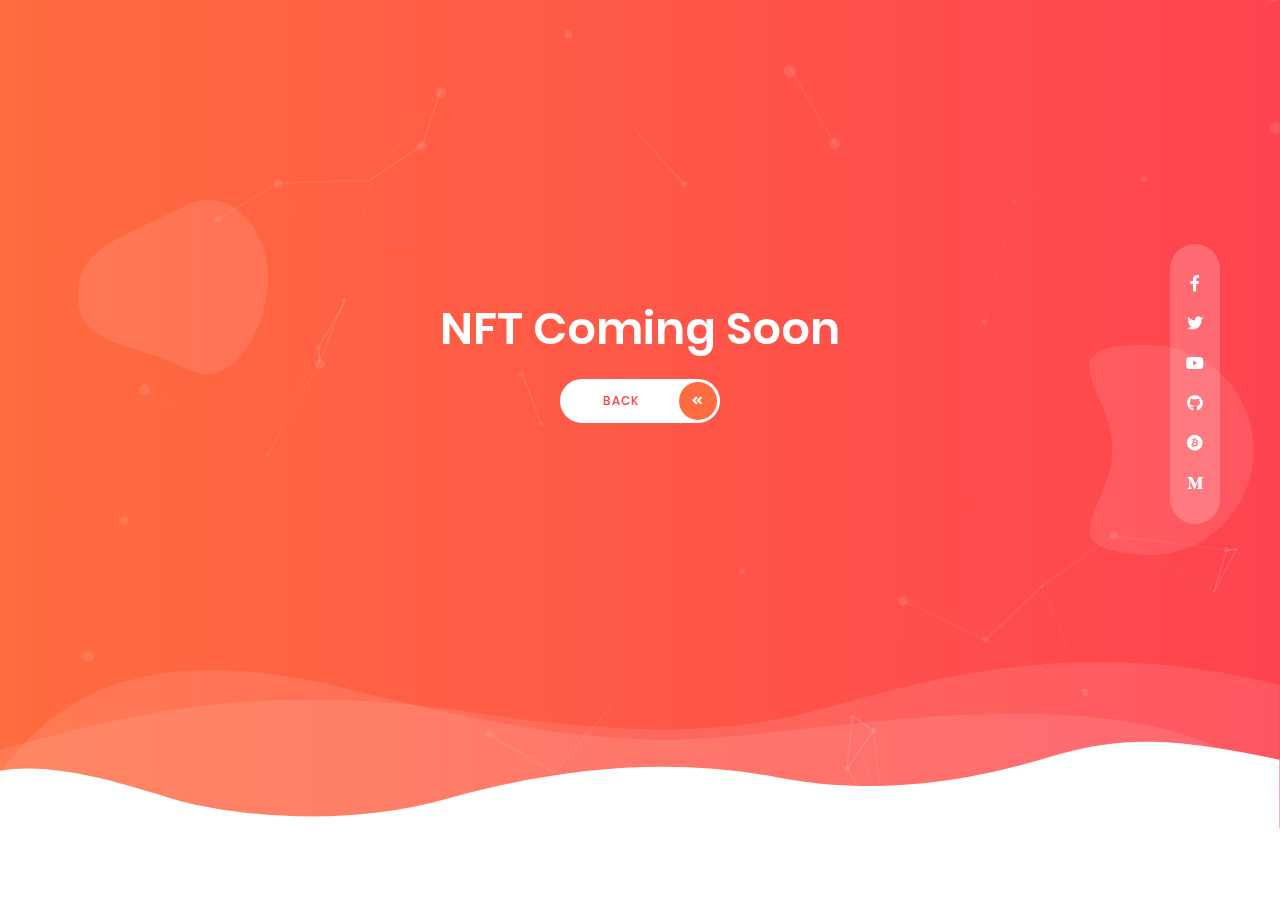
<file: nft.html>
<!DOCTYPE html>
<html lang="zxx" class="js">
<head>
	<meta charset="utf-8">
<meta name="author" content="Softnio">
<meta name="viewport" content="width=device-width, initial-scale=1, shrink-to-fit=no">
<meta name="description" content="">
<!-- Fav Icon  -->
<link rel="shortcut icon" href="images/favicon.png">
<!-- Site Title  -->
<title>Wild Angry Birds NFT</title>
<!-- Bundle and Base CSS -->
<link rel="stylesheet" href="assets/css/vendor.bundle.css?ver=1930">
<link rel="stylesheet" href="assets/css/style-zinnia.css?ver=1930" id="changeTheme">
<!-- Extra CSS -->
<link rel="stylesheet" href="assets/css/theme.css?ver=1930">




</head>
    


    <body class="nk-body body-wider mode-onepage">

	<div class="nk-wrap">
		<header class="nk-header page-header is-transparent is-sticky is-shrink" id="header">

			<!-- Banner @s -->
            <div class="header-banner bg-theme-grad-alt">
                <div class="nk-banner">
                    <div class="banner banner-fs banner-single banner-with-token-box-s1">
                        <div class="ui-shape ui-shape-header ui-shape-light"></div>
                        <div class="banner-wrap">
                            <div class="container">
                                <div class="row align-items-center justify-content-center">
                                    <div class="col-sm-12 col-md-12 col-xl-12">
                                        <div class="banner-caption tc-light text-center">
                                            <div class="cpn-title animated" data-animate="fadeInUp" data-delay="1.25">
                                                <h1 class="title title-xl-s2 title-semibold">NFT Coming Soon</h1>
                                            </div>
                                            <div class="cpn-btns">
                                                <ul class="btn-grp justify-content-center animated" data-animate="fadeInUp" data-delay="1.45">
                                                    <li><a href="index.html"  target="_self" class="btn btn-md btn-round btn-with-icon btn-light">
                                                        <span>Back</span> 
                                                        <em class="icon fas fa-angle-double-left"></em>
                                                    </a></li>
                                                </ul>
                                            </div>
                                        </div>
                                    </div><!-- .col -->
                                </div><!-- .row -->
                            </div>
                            <div class="banner-social-wrap text-center animated" data-animate="fadeIn" data-delay="1.55">
                                <ul class="banner-social banner-social-vertical">
                                    <li><a href="#"><em class="fab fa-facebook-f"></em></a></li>
                                    <li><a href="#"><em class="fab fa-twitter"></em></a></li>
                                    <li><a href="#"><em class="fab fa-youtube"></em></a></li>
                                    <li><a href="#"><em class="fab fa-github"></em></a></li>
                                    <li><a href="#"><em class="fab fa-bitcoin"></em></a></li>
                                    <li><a href="#"><em class="fab fa-medium-m"></em></a></li>
                                </ul>
                            </div>
                        </div>
                    </div>
                    <div class="nk-ovm mask-b mask-contain-bottom"></div>
                </div><!-- .nk-banner -->
                
                <!-- Place Particle Js -->
				<div id="particles-bg" class="particles-container particles-bg"></div>
            </div>

			<!-- .header-banner @e -->            
		</header>
	</div>
	
	<div class="preloader"><span class="spinner spinner-round"></span></div>
	
	<!-- JavaScript -->
	<script src="assets/js/jquery.bundle.js?ver=1930"></script>
	<script src="assets/js/scripts.js?ver=1930"></script>
	<script src="assets/js/charts.js?ver=1930"></script>
</body>

</html>
</file>
<file: assets/css/theme.css>
/*!
Template :	ICOCrypto @by Softnio
Theme	 :  Default
Version   :  1.9.3
Updated   :  05/05/2021 
*/
/*! WRITE YOUR CUSTOM STYLE **/
</file>
